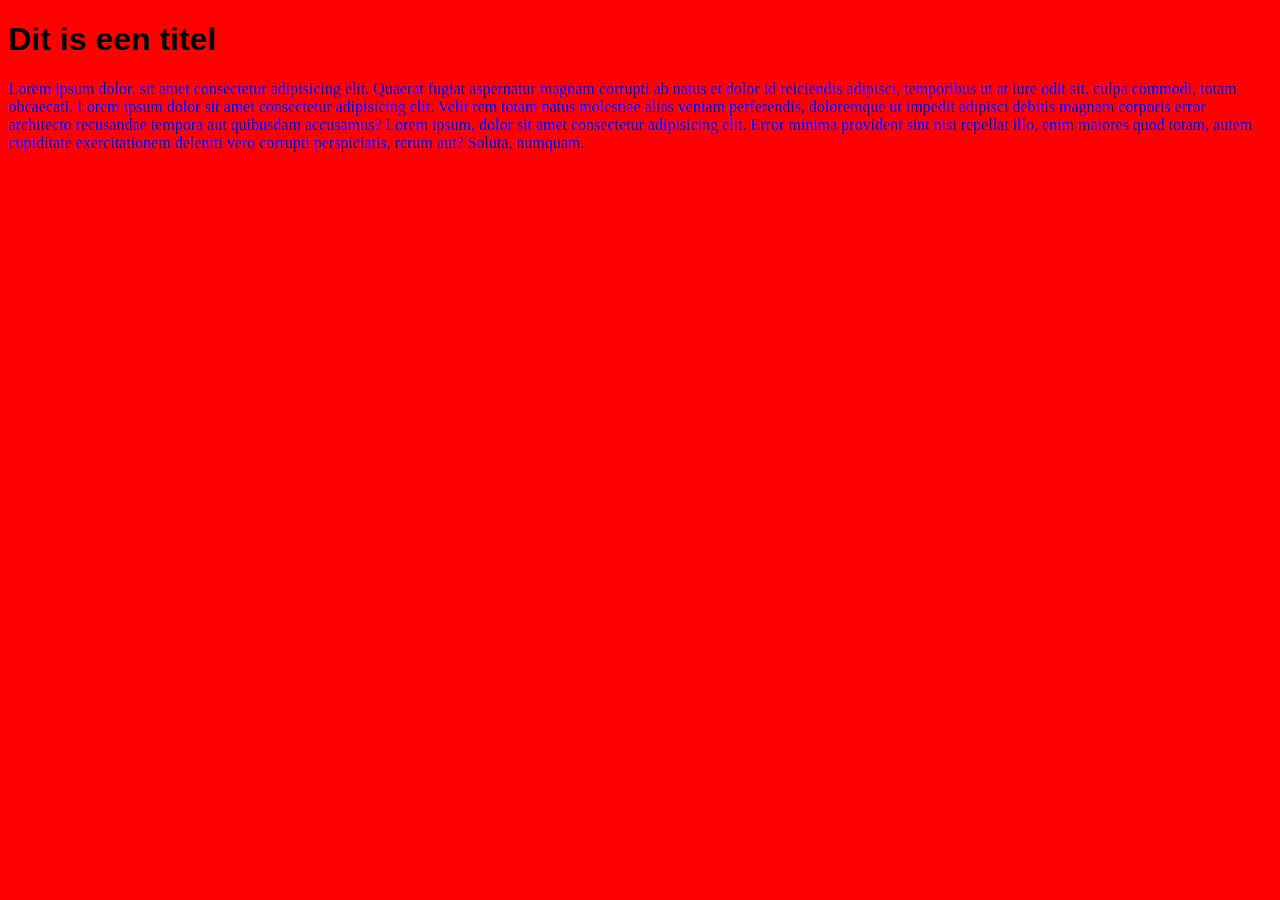
<file: oefening-01/index.html>
<!DOCTYPE html>
<html lang="en">
  <head>
    <meta charset="UTF-8" />
    <meta name="viewport" content="width=device-width, initial-scale=1.0" />
    <link rel="stylesheet" href="css/style.css" />
    <title>Oefening 1</title>
  </head>
  <body>
    <h1>Dit is een titel</h1>
    <p>
      Lorem ipsum dolor, sit amet consectetur adipisicing elit. Quaerat fugiat
      aspernatur magnam corrupti ab natus et dolor id reiciendis adipisci,
      temporibus ut at iure odit sit, culpa commodi, totam obcaecati. Lorem
      ipsum dolor sit amet consectetur adipisicing elit. Velit rem totam natus
      molestiae alias veniam perferendis, doloremque ut impedit adipisci debitis
      magnam corporis error architecto recusandae tempora aut quibusdam
      accusamus? Lorem ipsum, dolor sit amet consectetur adipisicing elit. Error
      minima provident sint nisi repellat illo, enim maiores quod totam, autem
      cupiditate exercitationem deleniti vero corrupti perspiciatis, rerum aut?
      Soluta, numquam.
    </p>
  </body>
</html>
</file>
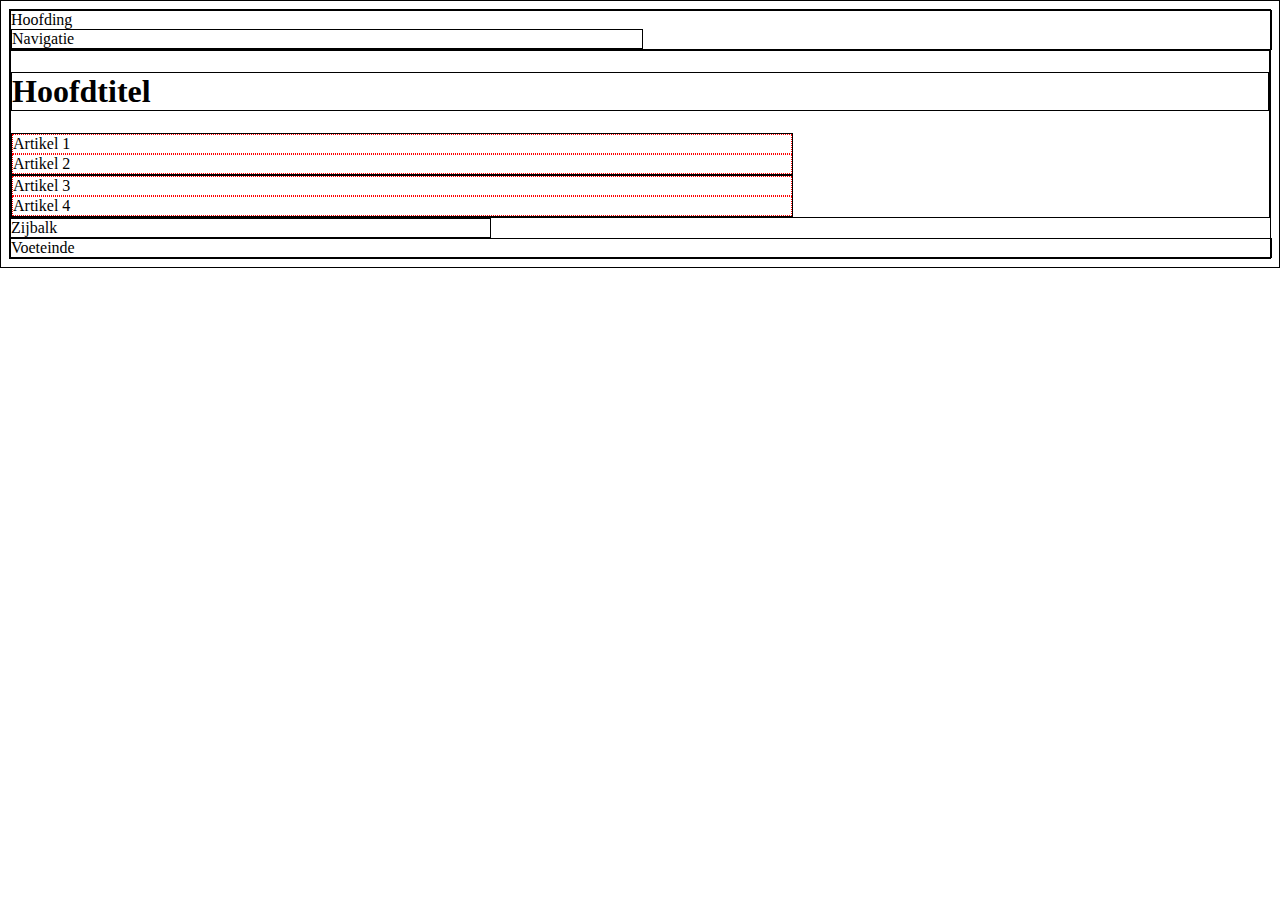
<file: oefening-03/index.html>
<!DOCTYPE html>
<html lang="en">
  <head>
    <meta charset="UTF-8" />
    <meta name="viewport" content="width=device-width, initial-scale=1.0" />
    <link rel="stylesheet" href="css/style.css" />

    <title>Oefening 3</title>
  </head>
  <body>
    <header>
      Hoofding
      <nav>Navigatie</nav>
    </header>
    <main>
      <h1>Hoofdtitel</h1>
      <section>
        <article>Artikel 1</article>
        <article>Artikel 2</article>
      </section>
      <section>
        <article>Artikel 3</article>
        <article>Artikel 4</article>
      </section>
    </main>
    <aside>Zijbalk</aside>
    <footer>Voeteinde</footer>
  </body>
</html>
</file>
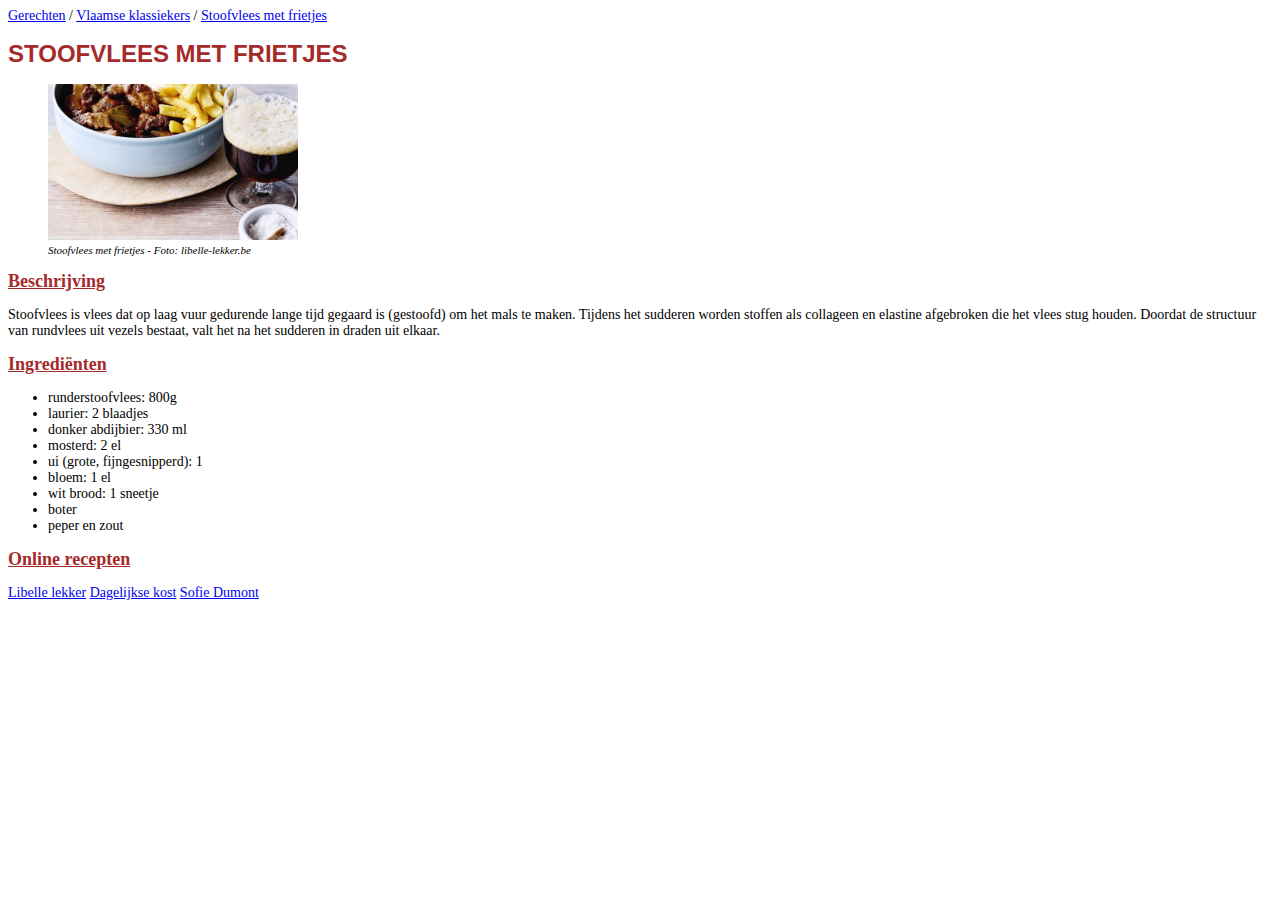
<file: oefening-04/index.html>
<!DOCTYPE html>
<html lang="nl-BE">
  <head>
    <meta charset="UTF-8" />
    <meta name="viewport" content="width=device-width, initial-scale=1.0" />
    <link rel="stylesheet" href="./css/style.css" />
    <title>Oefening 15</title>
  </head>
  <body>
    <header>
      <nav>
        <a href="#">Gerechten</a> / <a href="#">Vlaamse klassiekers</a> /
        <a href="#">Stoofvlees met frietjes</a>
      </nav>
    </header>

    <main>
      <h1>Stoofvlees met frietjes</h1>
      <figure>
        <img src="./images/1084466.jpg" alt="stoofvlees met frietjes" />
        <figcaption>
          Stoofvlees met frietjes - Foto: libelle-lekker.be
        </figcaption>
      </figure>

      <h2>Beschrijving</h2>
      <p>
        Stoofvlees is vlees dat op laag vuur gedurende lange tijd gegaard is
        (gestoofd) om het mals te maken. Tijdens het sudderen worden stoffen als
        collageen en elastine afgebroken die het vlees stug houden. Doordat de
        structuur van rundvlees uit vezels bestaat, valt het na het sudderen in
        draden uit elkaar.
      </p>

      <h2>Ingrediënten</h2>
      <ul>
        <li>runderstoofvlees: 800g</li>
        <li>laurier: 2 blaadjes</li>
        <li>donker abdijbier: 330 ml</li>
        <li>mosterd: 2 el</li>
        <li>ui (grote, fijngesnipperd): 1</li>
        <li>bloem: 1 el</li>
        <li>wit brood: 1 sneetje</li>
        <li>boter</li>
        <li>peper en zout</li>
      </ul>

      <h2>Online recepten</h2>
      <a href="#">Libelle lekker</a>
      <a href="#">Dagelijkse kost</a>
      <a href="#">Sofie Dumont</a>
    </main>
  </body>
</html>
</file>
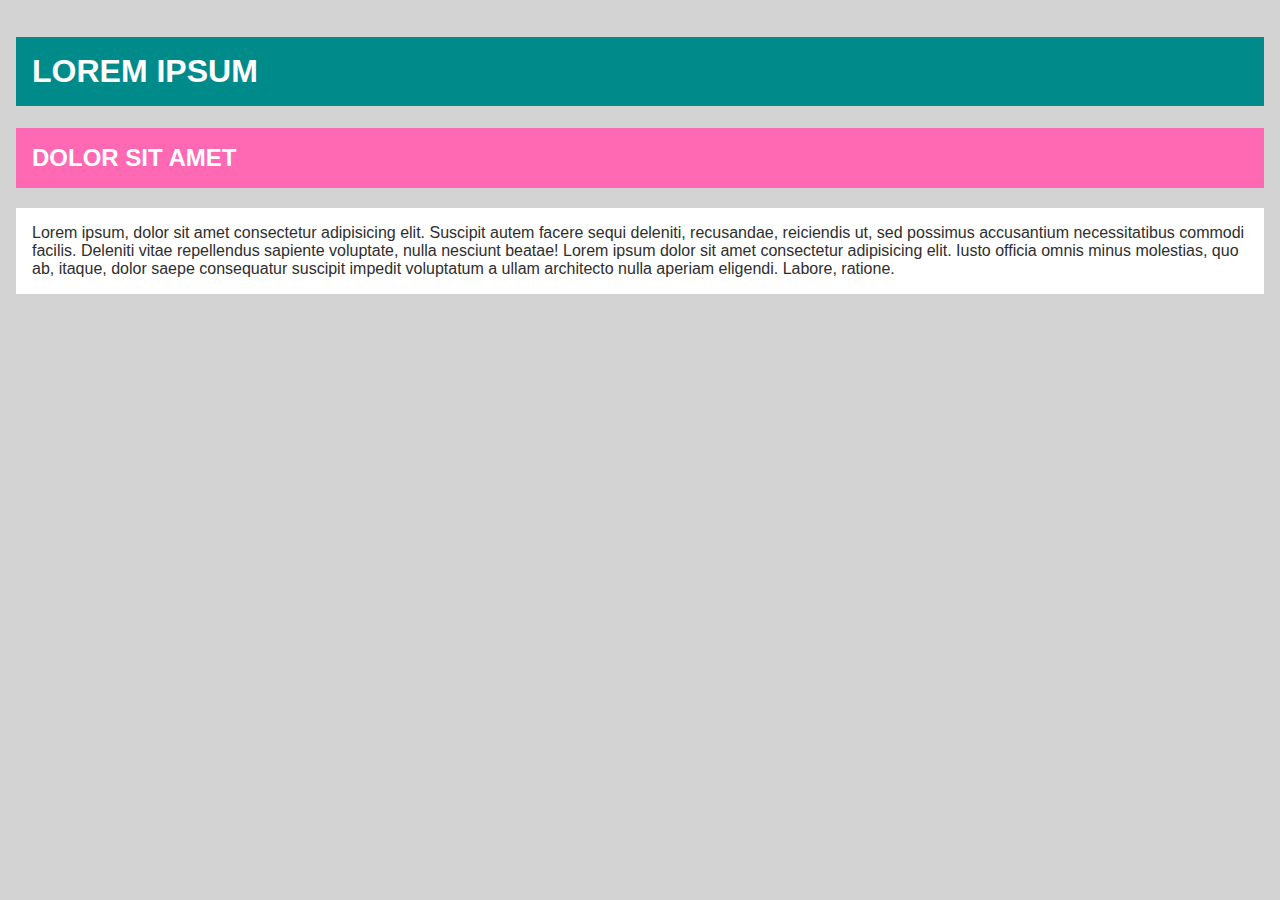
<file: oefening-05/index.html>
<!DOCTYPE html>
<html lang="en">
  <head>
    <meta charset="UTF-8" />
    <meta name="viewport" content="width=device-width, initial-scale=1.0" />
    <link rel="stylesheet" href="./css/style.css" />
    <title>Oefening 5</title>
  </head>
  <body>
    <main>
      <section>
        <h1>Lorem ipsum</h1>
        <h2>Dolor sit amet</h2>
        <p>
          Lorem ipsum, dolor sit amet consectetur adipisicing elit. Suscipit
          autem facere sequi deleniti, recusandae, reiciendis ut, sed possimus
          accusantium necessitatibus commodi facilis. Deleniti vitae repellendus
          sapiente voluptate, nulla nesciunt beatae! Lorem ipsum dolor sit amet
          consectetur adipisicing elit. Iusto officia omnis minus molestias, quo
          ab, itaque, dolor saepe consequatur suscipit impedit voluptatum a
          ullam architecto nulla aperiam eligendi. Labore, ratione.
        </p>
      </section>
    </main>
  </body>
</html>
</file>
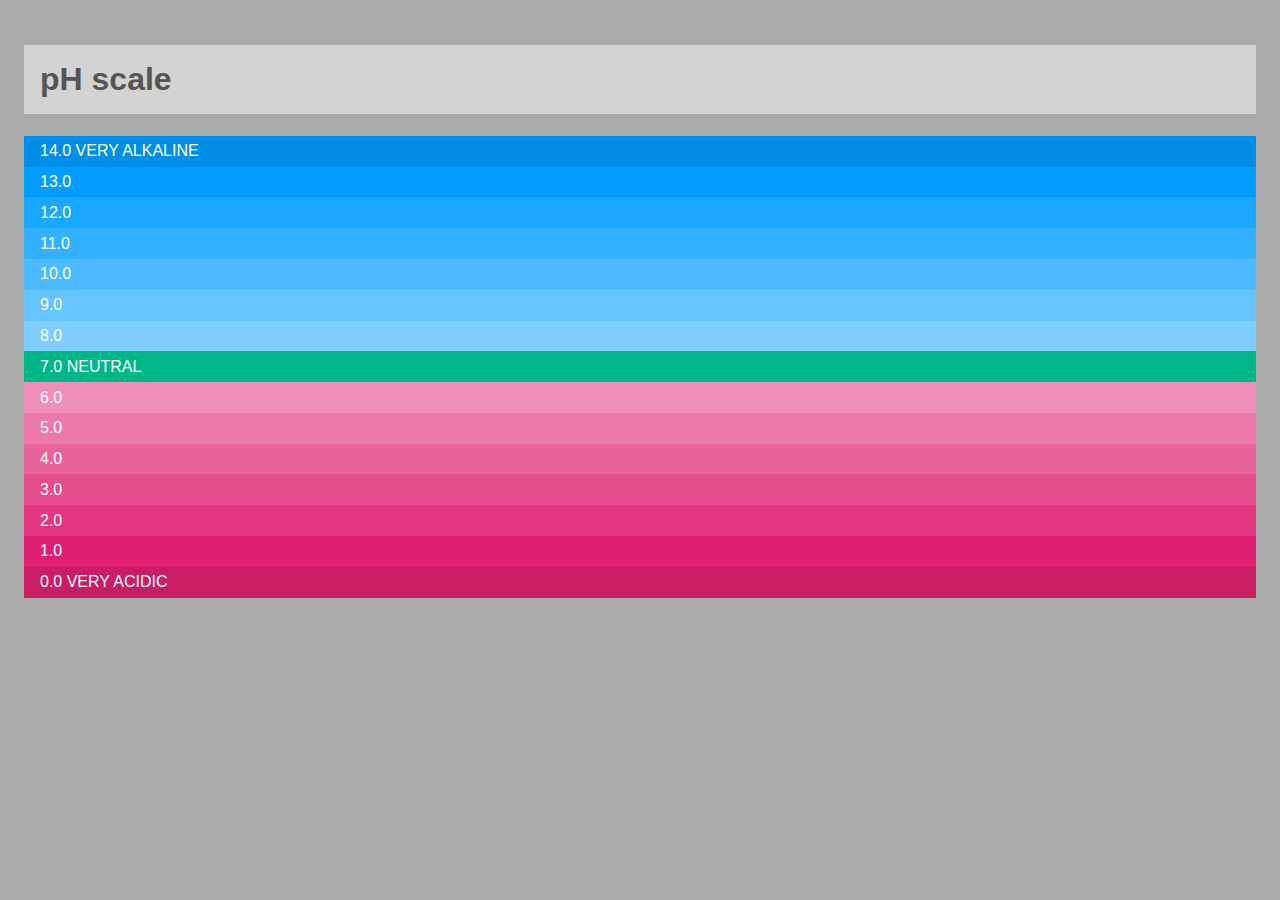
<file: oefening-06/index.html>
<!DOCTYPE html>
<html lang="en">
  <head>
    <meta charset="UTF-8" />
    <meta name="viewport" content="width=device-width, initial-scale=1.0" />
    <link rel="stylesheet" href="./css/style.css" />
    <title>Oefening 6</title>
  </head>
  <body>
    <main>
      <section>
        <article>
          <h1>pH scale</h1>
          <ul id="ph-scale">
            <li>14.0 very alkaline</li>
            <li>13.0</li>
            <li>12.0</li>
            <li>11.0</li>
            <li>10.0</li>
            <li>9.0</li>
            <li>8.0</li>
            <li>7.0 neutral</li>
            <li>6.0</li>
            <li>5.0</li>
            <li>4.0</li>
            <li>3.0</li>
            <li>2.0</li>
            <li>1.0</li>
            <li>0.0 very acidic</li>
          </ul>
        </article>
      </section>
    </main>
  </body>
</html>
</file>
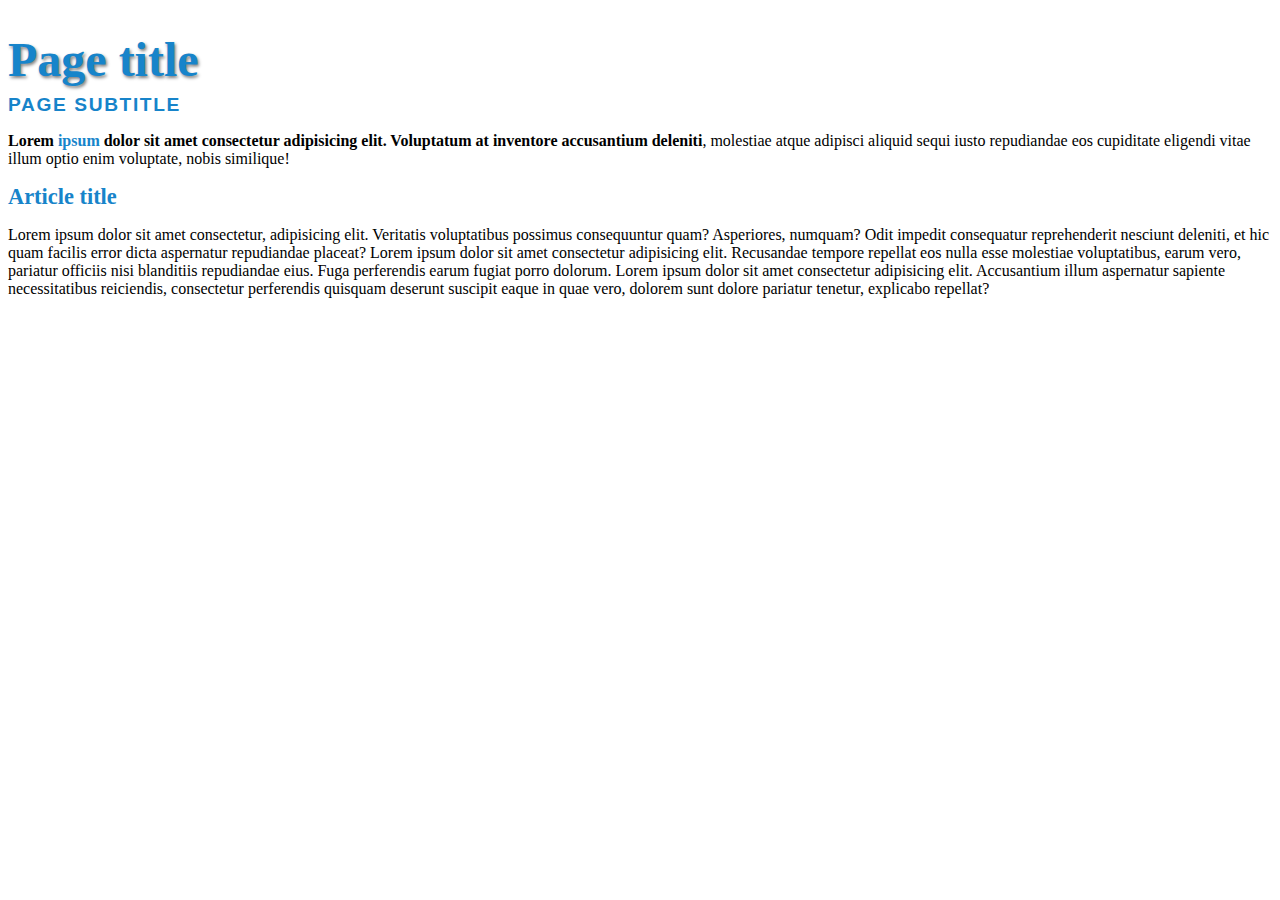
<file: oefening-07/index.html>
<!DOCTYPE html>
<html lang="en">
  <head>
    <meta charset="UTF-8" />
    <meta name="viewport" content="width=device-width, initial-scale=1.0" />
    <link rel="stylesheet" href="./css/style.css" />
    <title>Oefening 7</title>
  </head>
  <body>
    <header>
        <h1 id="title">Page title</h1>
        <h2 id="subtitle">Page subtitle</h2>
        <p><span class="bold">Lorem <span class="accent">ipsum</span> dolor sit amet consectetur adipisicing elit. Voluptatum at inventore accusantium deleniti</span>, molestiae atque adipisci aliquid sequi iusto repudiandae eos cupiditate eligendi vitae illum optio enim voluptate, nobis similique!</p>
    </header>
    <main>
      <section>
        <article>
          <h1>Article title</h1>
          <p>
            Lorem ipsum dolor sit amet consectetur, adipisicing elit. Veritatis
            voluptatibus possimus consequuntur quam? Asperiores, numquam? Odit
            impedit consequatur reprehenderit nesciunt deleniti, et hic quam
            facilis error dicta aspernatur repudiandae placeat? Lorem ipsum
            dolor sit amet consectetur adipisicing elit. Recusandae tempore
            repellat eos nulla esse molestiae voluptatibus, earum vero, pariatur
            officiis nisi blanditiis repudiandae eius. Fuga perferendis earum
            fugiat porro dolorum. Lorem ipsum dolor sit amet consectetur
            adipisicing elit. Accusantium illum aspernatur sapiente
            necessitatibus reiciendis, consectetur perferendis quisquam deserunt
            suscipit eaque in quae vero, dolorem sunt dolore pariatur tenetur,
            explicabo repellat?
          </p>
        </article>
      </section>
    </main>
  </body>
</html>
</file>
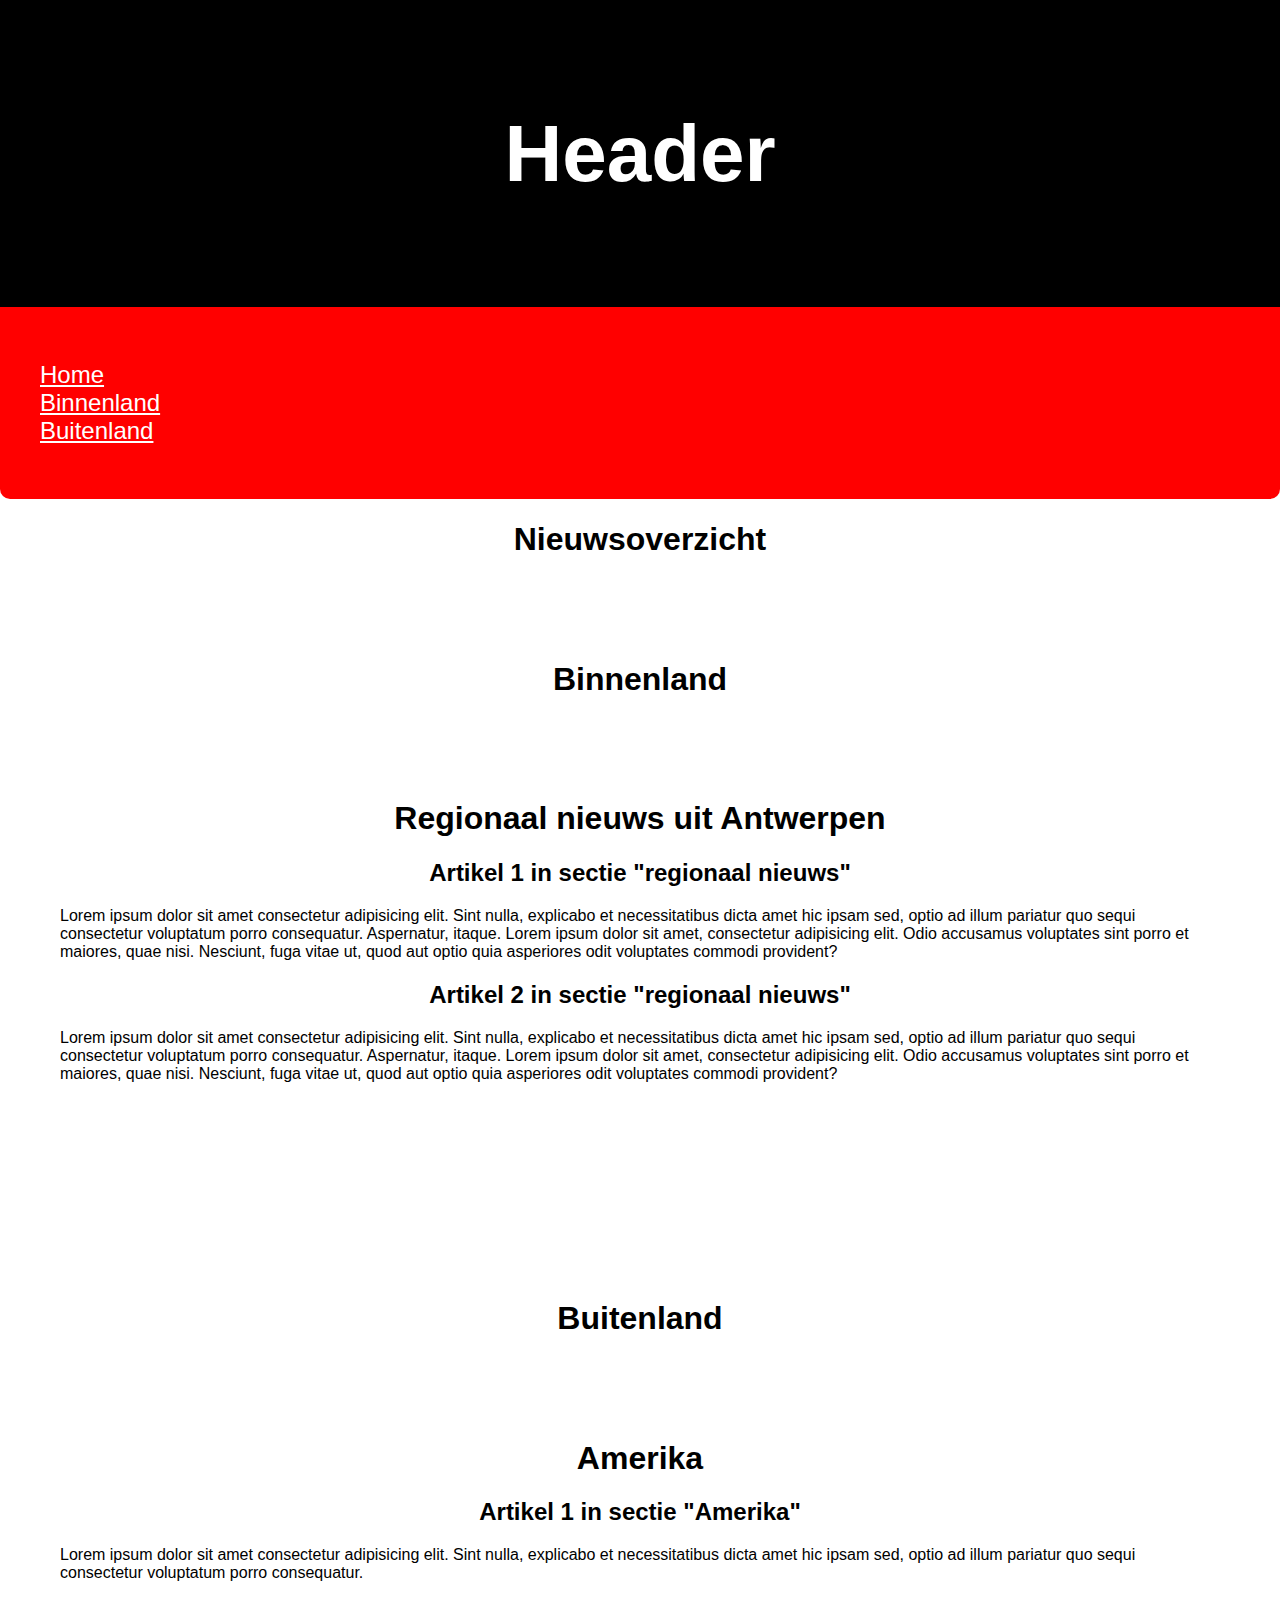
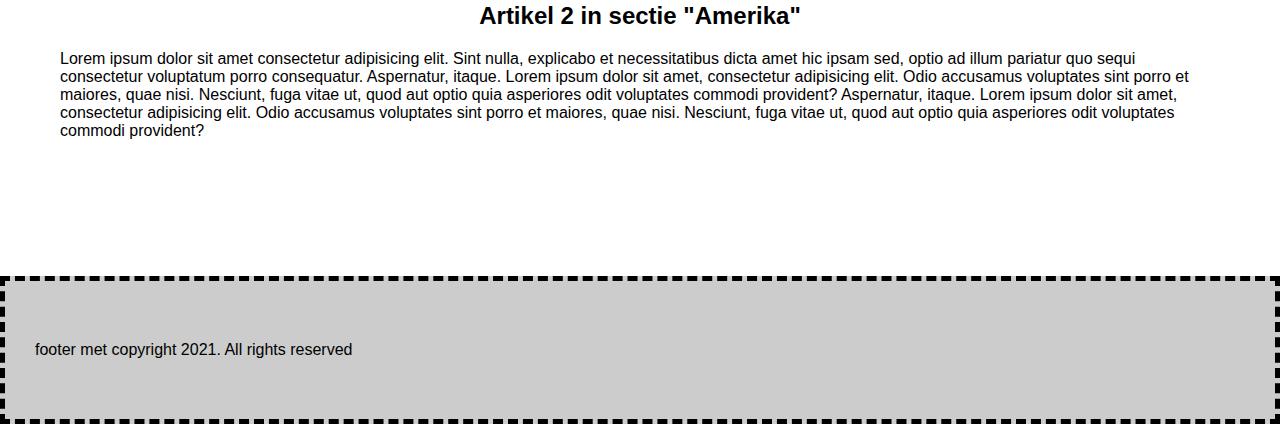
<file: oefening-08/index.html>
<!DOCTYPE html>
<html lang="en">
  <head>
    <meta charset="UTF-8" />
    <meta name="viewport" content="width=device-width, initial-scale=1.0" />
    <link rel="stylesheet" href="./css/style.css" />
    <title>Oefening 8</title>
  </head>
  <body>
    <header>
      <h1>Header</h1>
    </header>
    <nav>
      <ul>
        <a href="">Home</a>
        <a href="">Binnenland</a>
        <a href="">Buitenland</a>
      </ul>
    </nav>
    <main>
      <h1>Nieuwsoverzicht</h1>
      <section>
        <h1>Binnenland</h1>

        <section>
          <h1>Regionaal nieuws uit Antwerpen</h1>

          <article>
            <h2>Artikel 1 in sectie "regionaal nieuws"</h2>
            <p>
              Lorem ipsum dolor sit amet consectetur adipisicing elit. Sint
              nulla, explicabo et necessitatibus dicta amet hic ipsam sed, optio
              ad illum pariatur quo sequi consectetur voluptatum porro
              consequatur. Aspernatur, itaque. Lorem ipsum dolor sit amet,
              consectetur adipisicing elit. Odio accusamus voluptates sint porro
              et maiores, quae nisi. Nesciunt, fuga vitae ut, quod aut optio
              quia asperiores odit voluptates commodi provident?
            </p>
          </article>
          <article>
            <h2>Artikel 2 in sectie "regionaal nieuws"</h2>
            <p>
              Lorem ipsum dolor sit amet consectetur adipisicing elit. Sint
              nulla, explicabo et necessitatibus dicta amet hic ipsam sed, optio
              ad illum pariatur quo sequi consectetur voluptatum porro
              consequatur. Aspernatur, itaque. Lorem ipsum dolor sit amet,
              consectetur adipisicing elit. Odio accusamus voluptates sint porro
              et maiores, quae nisi. Nesciunt, fuga vitae ut, quod aut optio
              quia asperiores odit voluptates commodi provident?
            </p>
          </article>
        </section>
      </section>

      <section>
        <h1>Buitenland</h1>
        <section>
          <h1>Amerika</h1>
          <article>
            <h2>Artikel 1 in sectie "Amerika"</h2>
            <p>
              Lorem ipsum dolor sit amet consectetur adipisicing elit. Sint
              nulla, explicabo et necessitatibus dicta amet hic ipsam sed, optio
              ad illum pariatur quo sequi consectetur voluptatum porro
              consequatur.
            </p>
          </article>
          <article>
            <h2>Artikel 2 in sectie "Amerika"</h2>
            <p>
              Lorem ipsum dolor sit amet consectetur adipisicing elit. Sint
              nulla, explicabo et necessitatibus dicta amet hic ipsam sed, optio
              ad illum pariatur quo sequi consectetur voluptatum porro
              consequatur. Aspernatur, itaque. Lorem ipsum dolor sit amet,
              consectetur adipisicing elit. Odio accusamus voluptates sint porro
              et maiores, quae nisi. Nesciunt, fuga vitae ut, quod aut optio
              quia asperiores odit voluptates commodi provident? Aspernatur,
              itaque. Lorem ipsum dolor sit amet, consectetur adipisicing elit.
              Odio accusamus voluptates sint porro et maiores, quae nisi.
              Nesciunt, fuga vitae ut, quod aut optio quia asperiores odit
              voluptates commodi provident?
            </p>
          </article>
        </section>
      </section>
    </main>
    <footer>footer met copyright 2021. All rights reserved</footer>
  </body>
</html>
</file>
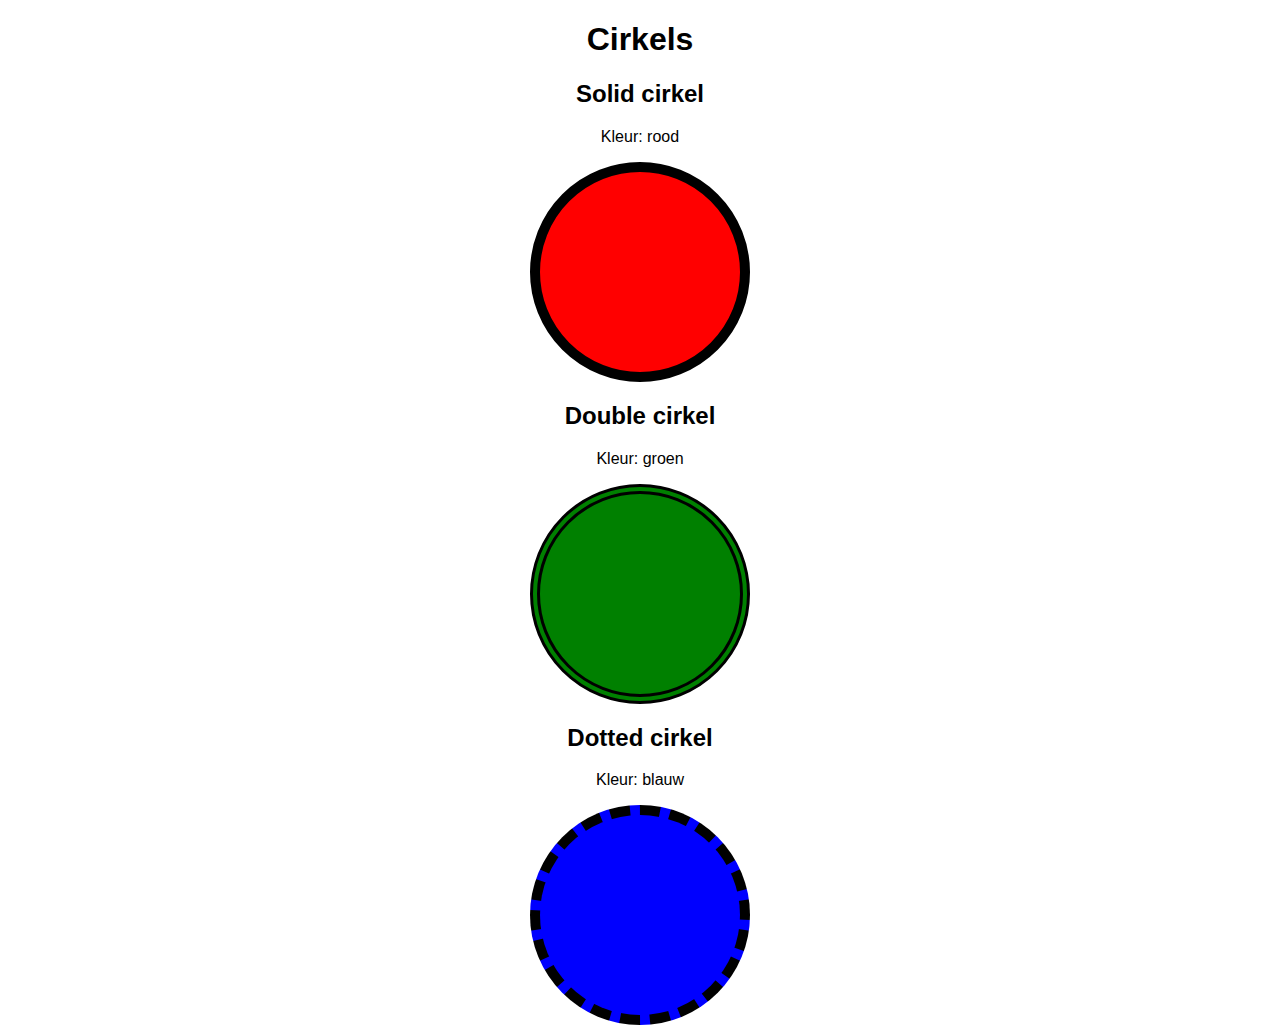
<file: oefening-09/index.html>
<!DOCTYPE html>
<html lang="en">
  <head>
    <meta charset="UTF-8" />
    <meta name="viewport" content="width=device-width, initial-scale=1.0" />
    <link rel="stylesheet" href="./css/style.css" />
    <title>Oefening 9</title>
  </head>
  <body>
    <h1>Cirkels</h1>
    <h2>Solid cirkel</h2>
    <p>Kleur: rood</p>
    <div class="cirkel red"></div>
    <h2>Double cirkel</h2>
    <p>Kleur: groen</p>
    <div class="cirkel green double"></div>
    <h2>Dotted cirkel</h2>
    <p>Kleur: blauw</p>
    <div class="cirkel blue dashed"></div>
  </body>
</html>
</file>
<file: oefening-01/css/style.css>
body {
    background-color: red;
}

p {
    color: blue;
}

h1 {
    font-family: Arial, Helvetica, sans-serif;
}
</file>
<file: oefening-03/css/style.css>
* {
    border: 0.1rem solid black;
}

header,
footer {
    width: 100%;
}

section {
    width: 62%;
}

aside {
    width: 38%;
}

nav {
    width: 50%;
}

article {
    border: 0.1rem dotted red;
}
</file>
<file: oefening-04/css/style.css>
body {
    font-size: 14px;
}

h1 {
    font-family: Verdana, sans-serif;
    font-size: 24px;
    font-weight: bold;
    color: brown;
    text-transform: uppercase;
}

h2 {
    font-size: 18px;
    color: brown;
    text-decoration: underline;
}

figcaption {
    font-size: 11px;
    font-style: italic;
}

img {
    max-width: 250px;
}
</file>
<file: oefening-05/css/style.css>
body {
    background-color: lightgrey;
    padding: 0.5rem;
}

h1 {
    background-color: darkcyan;
}

h2 {
    background-color: hotpink;
}

p {
    background-color: white;
}

h1,
h2,
p {
    padding: 1rem;
    font-family: Verdana, sans-serif;
}

h1,
h2 {
    color: white;
    text-transform: uppercase;
}

p {
    color: #2e2e2e;
}
</file>
<file: oefening-06/css/style.css>
:root {
    --blue: 203, 100%;
    --pink: 335, 75%;
    --green: #00b887;
}

body {
    background-color: #AAA;
    font-family: Verdana, sans-serif;
    padding: 1rem;
}

h1 {
    background-color: lightgrey;
    color: #555;
    font-size: 2rem;
    padding: 1rem;
}

#ph-scale {
    list-style: none;
    display: contents;
    text-transform: uppercase;
    color: white;

}

#ph-scale li {
    padding: 0.4rem 1rem;
}

#ph-scale li:nth-child(1) {
    background-color: hsl(var(--blue), 45%);
}

#ph-scale li:nth-child(2) {
    background-color: hsl(var(--blue), 50%);
}

#ph-scale li:nth-child(3) {
    background-color: hsl(var(--blue), 55%);
}

#ph-scale li:nth-child(4) {
    background-color: hsl(var(--blue), 60%);
}

#ph-scale li:nth-child(5) {
    background-color: hsl(var(--blue), 65%);
}

#ph-scale li:nth-child(6) {
    background-color: hsl(var(--blue), 70%);
}

#ph-scale li:nth-child(7) {
    background-color: hsl(var(--blue), 75%);
}

#ph-scale li:nth-child(8) {
    background-color: #00b887;
}

#ph-scale li:nth-child(9) {
    background-color: hsl(var(--pink), 75%);
}

#ph-scale li:nth-child(10) {
    background-color: hsl(var(--pink), 70%);
}

#ph-scale li:nth-child(11) {
    background-color: hsl(var(--pink), 65%);
}

#ph-scale li:nth-child(12) {
    background-color: hsl(var(--pink), 60%);
}

#ph-scale li:nth-child(13) {
    background-color: hsl(var(--pink), 55%);
}

#ph-scale li:nth-child(14) {
    background-color: hsl(var(--pink), 50%);
}

#ph-scale li:nth-child(15) {
    background-color: hsl(var(--pink), 45%);
}
</file>
<file: oefening-07/css/style.css>
#title {
    font-size: 3rem;
    text-shadow: 0.1rem 0.1rem 0.2rem grey;
    margin-bottom: 0.4rem;

}

#subtitle {
    text-transform: uppercase;
    font-size: 1.2rem;
    font-family: sans-serif;
    letter-spacing: 0.1rem;
    margin-top: 0;
}

h1,
#title,
#subtitle {
    color: #1784CA;
}

h1 {
    font-size: 1.4rem;
}

.bold {
    font-weight: bold;
}

.accent {
    color: #1784CA;
}
</file>
<file: oefening-08/css/style.css>
body {
    font-family: Arial, Helvetica, sans-serif;
    font-size: 1rem;
    margin: 0 auto;

}

h1,
h2,
h3 {
    text-align: center;
}

header {
    background-color: black;
    color: white;
    font-size: 2.5rem;
    padding: 60px 0;

    line-height: 1;
}

nav {
    background-color: red;
    font-size: 1.5rem;
    padding: 30px 0;
    border-radius: 0 0 10px 10px;

    a {
        color: white;
        display: block;
    }
}

section {
    padding: 60px 30px;
}

footer {
    background-color: #ccc;
    font-size: 1rem;
    border: 5px dashed black;
    padding: 60px 30px;
}
</file>
<file: oefening-09/css/style.css>
body {
    font-family: Arial, Helvetica, sans-serif;
    font-size: 1rem;
    text-align: center;
}

h1,
h2 {
    font-weight: bold;
}

.cirkel {
    height: 200px;
    width: 200px;

    border: 10px solid black;
    border-radius: 50%;
    margin: 0 auto;
}

.red {
    background-color: red;
}

.blue {
    background-color: blue;
}
.green {
    background-color: green;
}

.double {
    border-style: double;
}

.dashed {
    border-style: dashed;
}
</file>
